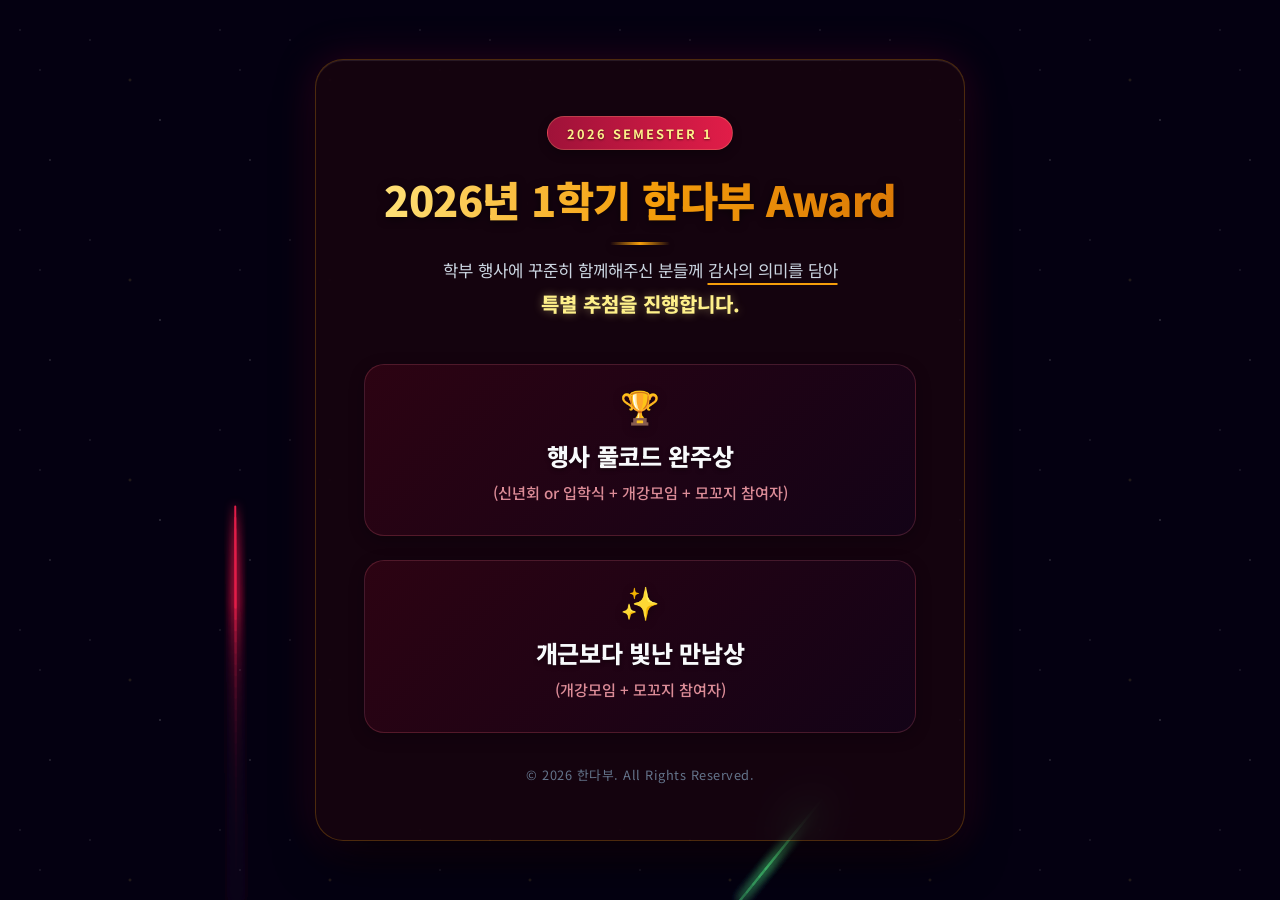
<file: index.html>
<!DOCTYPE html>
<html lang="ko">

<head>
    <meta charset="UTF-8">
    <meta name="viewport" content="width=device-width, initial-scale=1.0">
    <title>2026년 1학기 한다부 Award</title>
    <link rel="preconnect" href="https://fonts.googleapis.com">
    <link rel="preconnect" href="https://fonts.gstatic.com" crossorigin>
    <link href="https://fonts.googleapis.com/css2?family=Noto+Sans+KR:wght@400;500;700;900&family=Playfair+Display:ital,wght@0,600;1,600&display=swap" rel="stylesheet">
    <link rel="stylesheet" href="main.css">
</head>

<body>
    <!-- Fireworks Canvas Background -->
    <canvas id="fireworks-canvas"></canvas>

    <div class="stars-overlay"></div>

    <main class="main-container">
        <header class="header">
            <div class="award-badge">2026 SEMESTER 1</div>
            <h1 class="main-title">2026년 1학기 한다부 Award</h1>
            <p class="subtitle">학부 행사에 꾸준히 함께해주신 분들께 <span class="underline-text">감사의 의미를 담아</span><br><strong class="highlight-text">특별 추첨을 진행합니다.</strong></p>
        </header>

        <section class="button-section">
            <!-- Upper Button: 행사 풀코드 완주상 -->
            <button id="btn-fullcode" class="award-card-btn">
                <span class="card-icon">🏆</span>
                <span class="card-title">행사 풀코드 완주상</span>
                <span class="card-desc">(신년회 or 입학식 + 개강모임 + 모꼬지 참여자)</span>
                <span class="card-hover-border"></span>
            </button>

            <!-- Lower Button: 개근보다 빛난 만남상 -->
            <button id="btn-attendance" class="award-card-btn">
                <span class="card-icon">✨</span>
                <span class="card-title">개근보다 빛난 만남상</span>
                <span class="card-desc">(개강모임 + 모꼬지 참여자)</span>
                <span class="card-hover-border"></span>
            </button>
        </section>

        <footer class="footer">
            <p>© 2026 한다부. All Rights Reserved.</p>
        </footer>
    </main>

    <script src="main.js"></script>
</body>

</html>
</file>
<file: main.css>
:root {
    --bg-gradient-1: #1a000c;
    --bg-gradient-2: #090014;
    --gold-light: #fef08a;
    --gold-main: #f59e0b;
    --gold-dark: #b45309;
    --burgundy-light: #e11d48;
    --burgundy-main: #9f1239;
    --burgundy-dark: #4c0519;
    --glass-bg: rgba(30, 5, 15, 0.65);
    --glass-border: rgba(245, 158, 11, 0.25);
    --text-white: #f8fafc;
}

* {
    margin: 0;
    padding: 0;
    box-sizing: border-box;
}

body {
    font-family: 'Noto Sans KR', sans-serif;
    background: linear-gradient(135deg, var(--bg-gradient-1) 0%, var(--bg-gradient-2) 100%);
    color: var(--text-white);
    min-height: 100vh;
    display: flex;
    justify-content: center;
    align-items: center;
    overflow: hidden;
    position: relative;
}

/* Canvas Background */
#fireworks-canvas {
    position: fixed;
    top: 0;
    left: 0;
    width: 100vw;
    height: 100vh;
    z-index: 1;
    pointer-events: none;
}

/* Star overlay for depth */
.stars-overlay {
    position: fixed;
    top: 0;
    left: 0;
    width: 100%;
    height: 100%;
    background-image: 
        radial-gradient(1px 1px at 20px 30px, #fff, rgba(0,0,0,0)),
        radial-gradient(1px 1px at 40px 70px, #fff, rgba(0,0,0,0)),
        radial-gradient(1.5px 1.5px at 50px 160px, rgba(255,255,255,0.8), rgba(0,0,0,0)),
        radial-gradient(1px 1px at 90px 40px, #fff, rgba(0,0,0,0)),
        radial-gradient(2px 2px at 130px 80px, rgba(255,220,100,0.7), rgba(0,0,0,0)),
        radial-gradient(1.5px 1.5px at 160px 120px, #fff, rgba(0,0,0,0));
    background-repeat: repeat;
    background-size: 200px 200px;
    opacity: 0.25;
    z-index: 2;
    pointer-events: none;
    animation: twinkle 4s infinite ease-in-out alternate;
}

@keyframes twinkle {
    0% { opacity: 0.15; }
    100% { opacity: 0.35; }
}

/* Container */
.main-container {
    background: var(--glass-bg);
    backdrop-filter: blur(20px);
    -webkit-backdrop-filter: blur(20px);
    border: 1px solid var(--glass-border);
    border-radius: 28px;
    padding: 3.5rem 3rem;
    width: 90%;
    max-width: 650px;
    text-align: center;
    box-shadow: 
        0 25px 50px -12px rgba(0, 0, 0, 0.8),
        0 0 40px rgba(159, 18, 57, 0.25),
        inset 0 1px 1px rgba(255, 255, 255, 0.1);
    z-index: 10;
    position: relative;
    animation: containerFadeIn 1s cubic-bezier(0.16, 1, 0.3, 1) forwards;
}

@keyframes containerFadeIn {
    0% { transform: translateY(30px); opacity: 0; }
    100% { transform: translateY(0); opacity: 1; }
}

/* Header */
.award-badge {
    display: inline-block;
    background: linear-gradient(90deg, var(--burgundy-main), var(--burgundy-light));
    color: var(--gold-light);
    font-size: 0.8rem;
    font-weight: 700;
    letter-spacing: 2px;
    padding: 0.4rem 1.2rem;
    border-radius: 9999px;
    border: 1px solid rgba(254, 240, 138, 0.2);
    margin-bottom: 1.2rem;
    text-shadow: 0 1px 2px rgba(0,0,0,0.5);
    box-shadow: 0 4px 10px rgba(0, 0, 0, 0.3);
}

.main-title {
    font-size: 2.6rem;
    font-weight: 900;
    margin-bottom: 0.8rem;
    background: linear-gradient(to right, #ffe680 0%, #f59e0b 50%, #d97706 100%);
    -webkit-background-clip: text;
    background-clip: text;
    color: transparent;
    filter: drop-shadow(0 2px 4px rgba(0, 0, 0, 0.6));
    letter-spacing: -0.5px;
    position: relative;
}

.main-title::after {
    content: '';
    display: block;
    width: 60px;
    height: 3px;
    background: linear-gradient(to right, transparent, var(--gold-main), transparent);
    margin: 0.8rem auto 0 auto;
    border-radius: 2px;
}

.subtitle {
    color: #cbd5e1;
    font-size: 1.05rem;
    font-weight: 400;
    line-height: 1.5;
    margin-bottom: 2.8rem;
    padding: 0 1rem;
}

.highlight-text {
    color: var(--gold-light);
    font-weight: 800;
    font-size: 1.25rem;
    text-shadow: 0 0 10px rgba(254, 240, 138, 0.4);
    display: inline-block;
    margin-top: 0.4rem;
}

.underline-text {
    text-decoration: underline;
    text-underline-offset: 6px;
    text-decoration-color: var(--gold-main);
    text-decoration-thickness: 1.5px;
}

/* Buttons Section */
.button-section {
    display: flex;
    flex-direction: column;
    gap: 1.5rem;
    margin-bottom: 2rem;
}

/* Card Button Styling */
.award-card-btn {
    background: linear-gradient(135deg, rgba(76, 5, 25, 0.45) 0%, rgba(20, 5, 35, 0.45) 100%);
    border: 1px solid rgba(251, 113, 133, 0.2);
    border-radius: 20px;
    padding: 1.5rem 2rem;
    cursor: pointer;
    text-align: center;
    position: relative;
    overflow: hidden;
    display: flex;
    flex-direction: column;
    align-items: center;
    justify-content: center;
    gap: 0.5rem;
    transition: all 0.4s cubic-bezier(0.25, 1, 0.5, 1);
    box-shadow: 0 4px 15px rgba(0, 0, 0, 0.3);
    outline: none;
}

.card-icon {
    font-size: 2rem;
    margin-bottom: 0.2rem;
    filter: drop-shadow(0 2px 5px rgba(0,0,0,0.3));
    transition: transform 0.4s cubic-bezier(0.175, 0.885, 0.32, 1.275);
}

.card-title {
    font-family: 'Noto Sans KR', sans-serif;
    color: var(--text-white);
    font-size: 1.5rem;
    font-weight: 800;
    letter-spacing: -0.3px;
    text-shadow: 0 2px 4px rgba(0, 0, 0, 0.4);
    transition: color 0.3s ease;
}

.card-desc {
    font-family: 'Noto Sans KR', sans-serif;
    color: #fda4af; /* light rose */
    font-size: 0.95rem;
    font-weight: 500;
    opacity: 0.85;
    transition: color 0.3s ease;
}

/* Interactive Hover States */
.award-card-btn::before {
    content: '';
    position: absolute;
    top: 0;
    left: -100%;
    width: 50%;
    height: 100%;
    background: linear-gradient(
        to right,
        transparent,
        rgba(255, 255, 255, 0.1),
        transparent
    );
    transform: skewX(-25deg);
    transition: 0.75s;
}

.award-card-btn:hover::before {
    left: 150%;
}

.award-card-btn:hover {
    transform: translateY(-5px) scale(1.02);
    background: linear-gradient(135deg, rgba(159, 18, 57, 0.5) 0%, rgba(88, 28, 135, 0.5) 100%);
    border-color: rgba(245, 158, 11, 0.6);
    box-shadow: 
        0 15px 30px rgba(0, 0, 0, 0.5),
        0 0 20px rgba(245, 158, 11, 0.25),
        inset 0 1px 1px rgba(255, 255, 255, 0.2);
}

.award-card-btn:hover .card-icon {
    transform: scale(1.2) rotate(5deg);
}

.award-card-btn:hover .card-title {
    color: var(--gold-light);
}

.award-card-btn:hover .card-desc {
    color: #ffe4e6;
    opacity: 1;
}

.award-card-btn:active {
    transform: translateY(-2px) scale(1.005);
    transition: all 0.1s ease;
}

/* Footer styling */
.footer {
    margin-top: 1.5rem;
    font-size: 0.8rem;
    color: #64748b;
    letter-spacing: 0.5px;
}

/* Responsive adjustments */
@media (max-width: 550px) {
    .main-container {
        padding: 2.5rem 1.5rem;
    }
    
    .main-title {
        font-size: 2rem;
    }
    
    .card-title {
        font-size: 1.25rem;
    }
    
    .card-desc {
        font-size: 0.85rem;
    }
}
</file>
